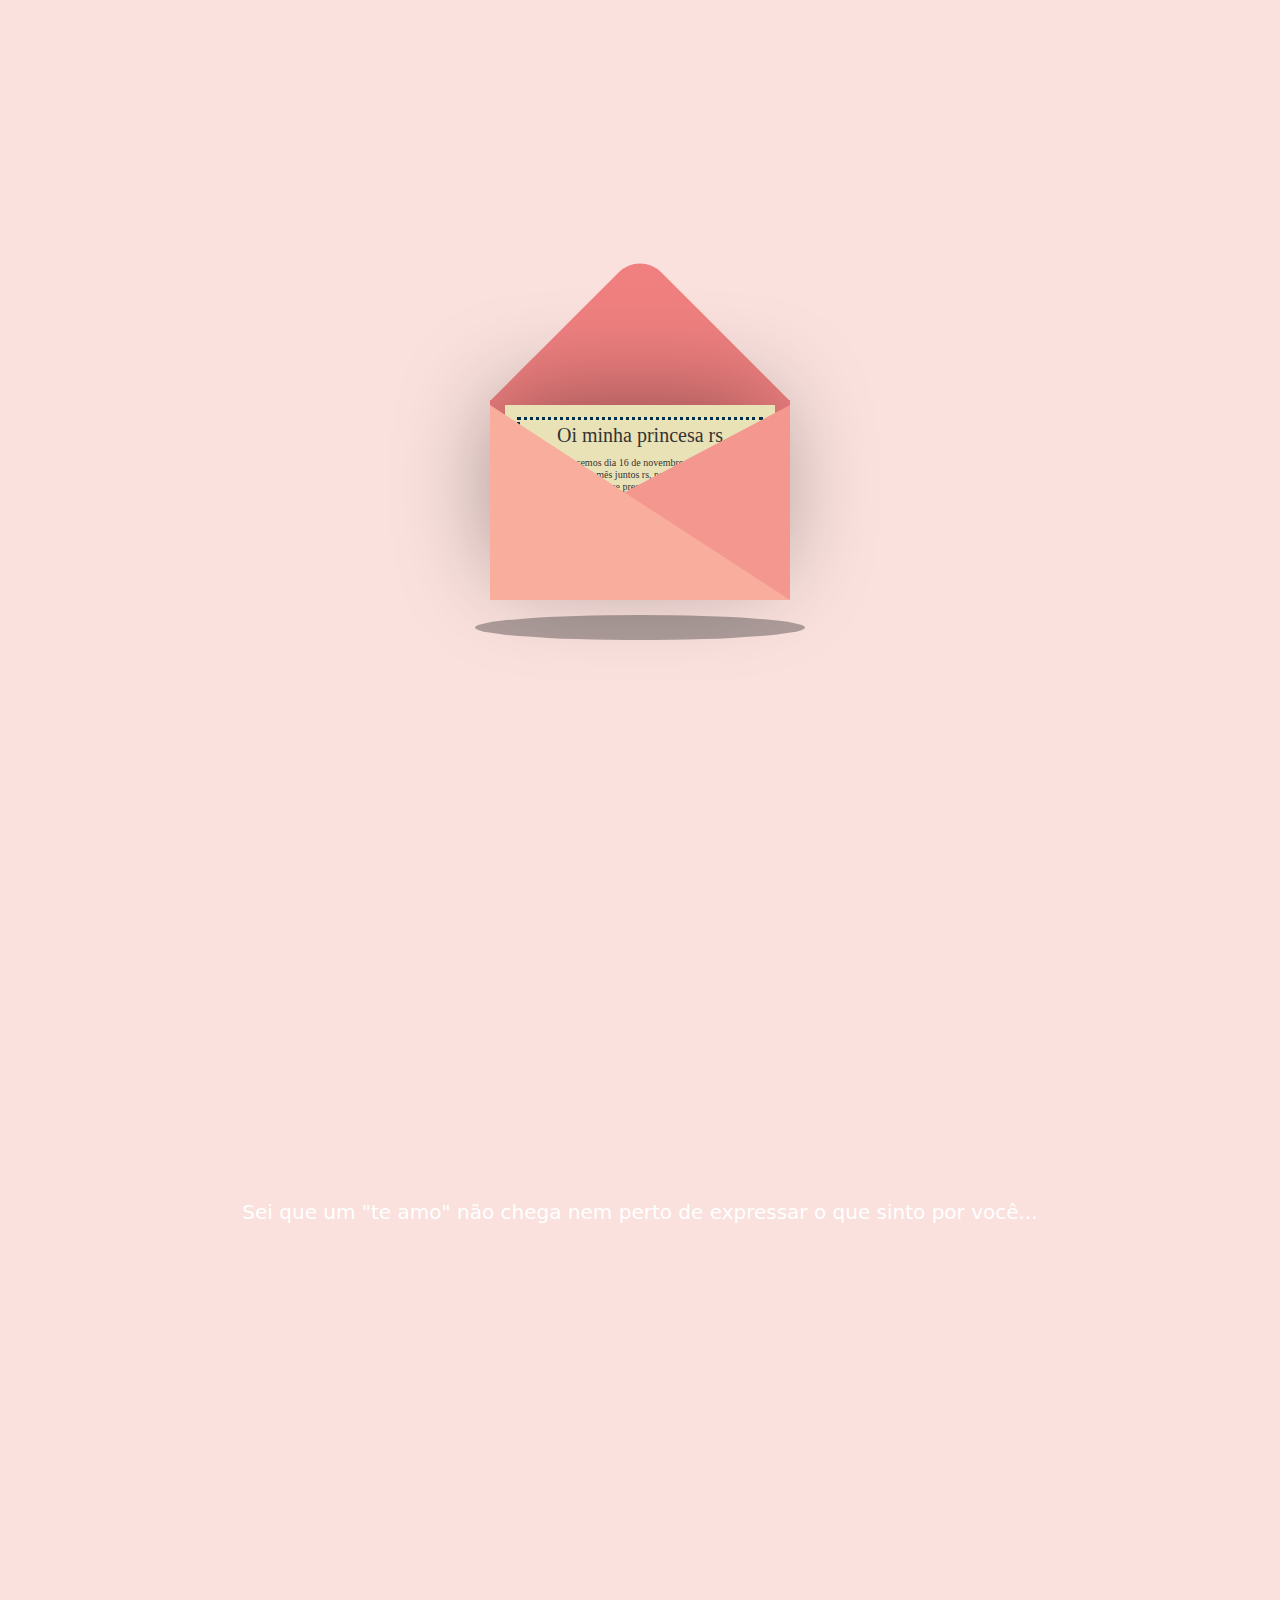
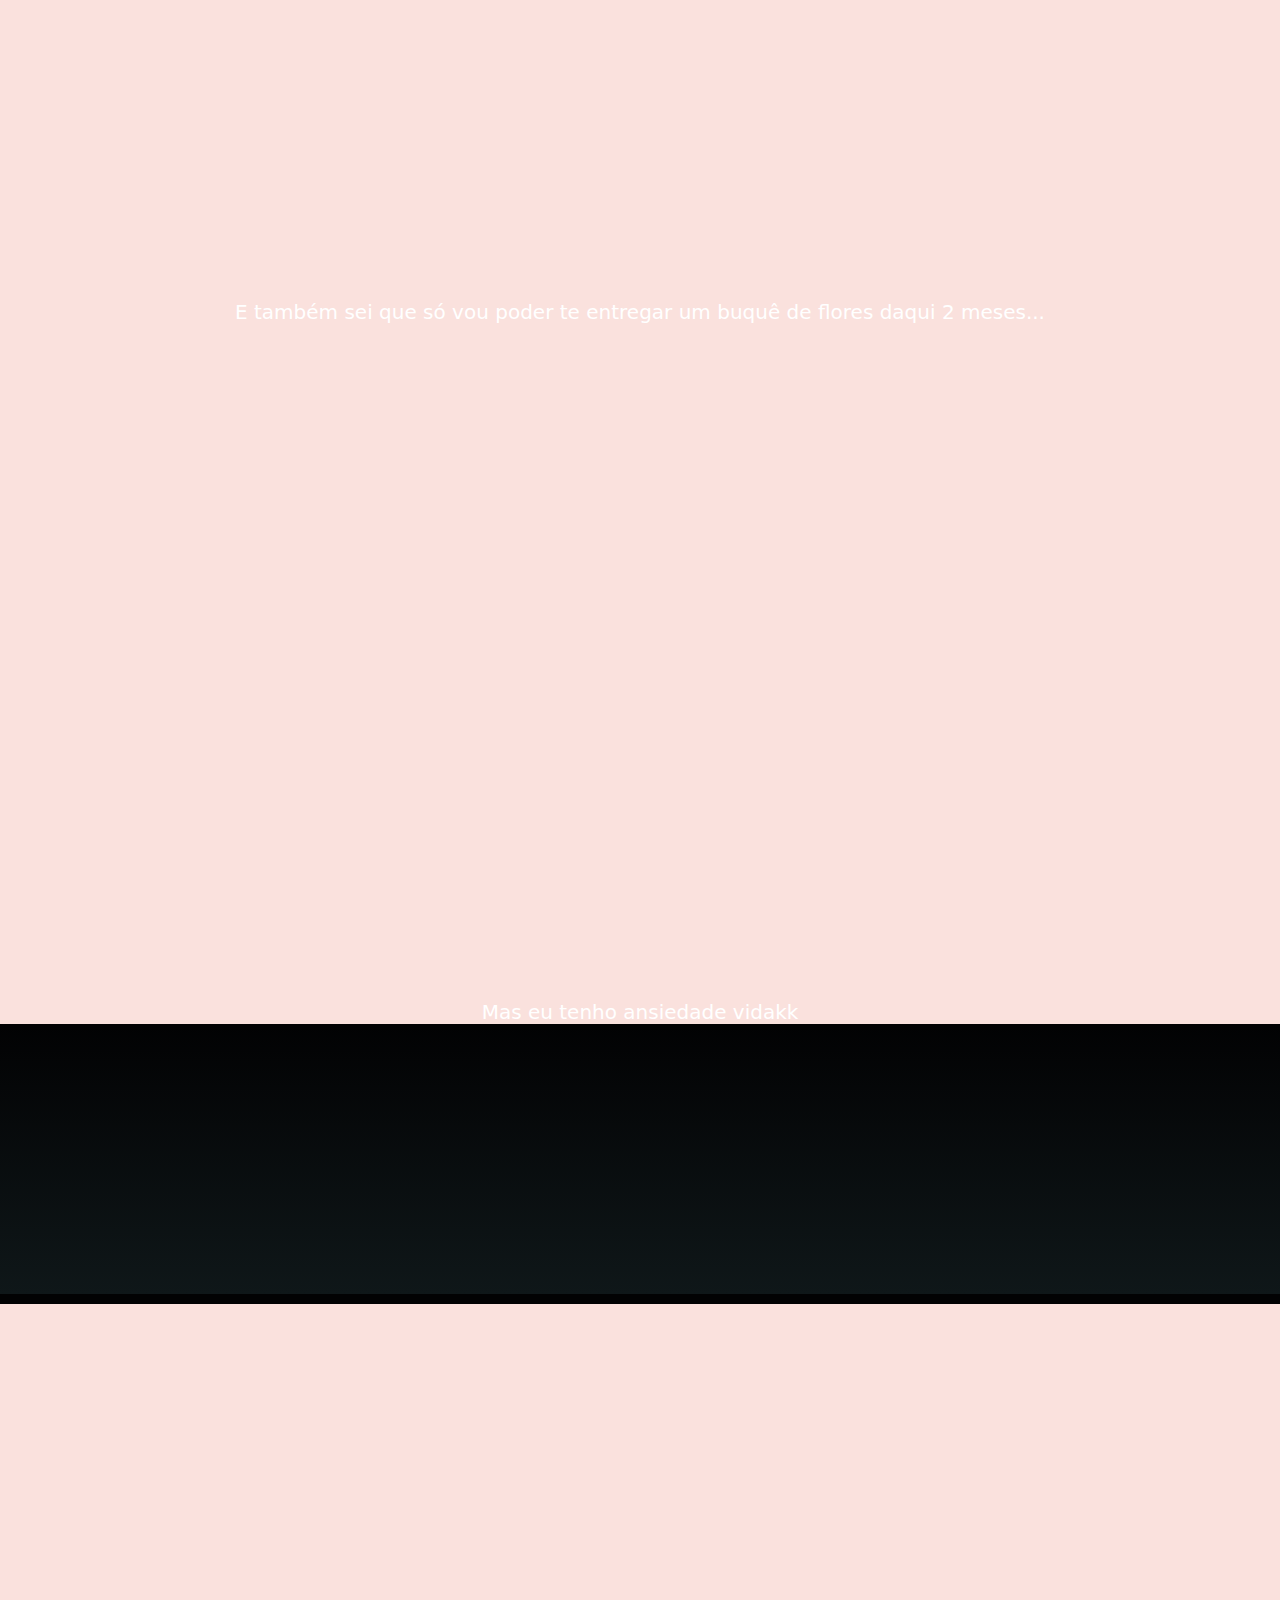
<file: index.html>
<!DOCTYPE html>
<html lang="pt-br">
<head>
    <meta charset="UTF-8">
    <meta name="viewport" content="width=device-width, initial-scale=1.0">
    <title>Oi Ingryd rs</title>
    <link rel="stylesheet" href="css/style.css">
    <script src="https://code.jquery.com/jquery-3.7.1.min.js" integrity="sha256-/JqT3SQfawRcv/BIHPThkBvs0OEvtFFmqPF/lYI/Cxo=" crossorigin="anonymous"></script>
</head>
<body>
    <div class="cont1">
        <div class="oivida">
            <div class="envelope"></div>
            <div class="front"></div>
            <div class="card">
                <div class="text">
                    <br>
                    <span class="bonita">Oi minha princesa rs</span>
                    <br>
                    <br>
                    Nos conhecemos dia 16 de novembro e recentemente completamos 1 mês juntos rs, por isso, decidi te fazer esse presentinho...
                </div>
                <div class="heart"></div>
                <div class="hearts">
                    <div class="ht1"></div>
                    <div class="ht2"></div>
                    <div class="ht3"></div>
                    <div class="ht4"></div>
                    <div class="ht5"></div>
                </div>
            </div>
        </div>
        <div class="shadow"></div>
    </div>
    <div class="cont2">
        <div class="msg">Sei que um "te amo" não chega nem perto de expressar o que sinto por você...</div>
    </div>
    <div class="cont3">
        <div class="msg">E também sei que só vou poder te entregar um buquê de flores daqui 2 meses...</div>
    </div>
    <div class="cont4">
        <div class="msg">Mas eu tenho ansiedade vidakk</div>
        <div class="gr"></div>
    </div>
    <script src="js/script.js"></script>
</body>
</html>
</file>
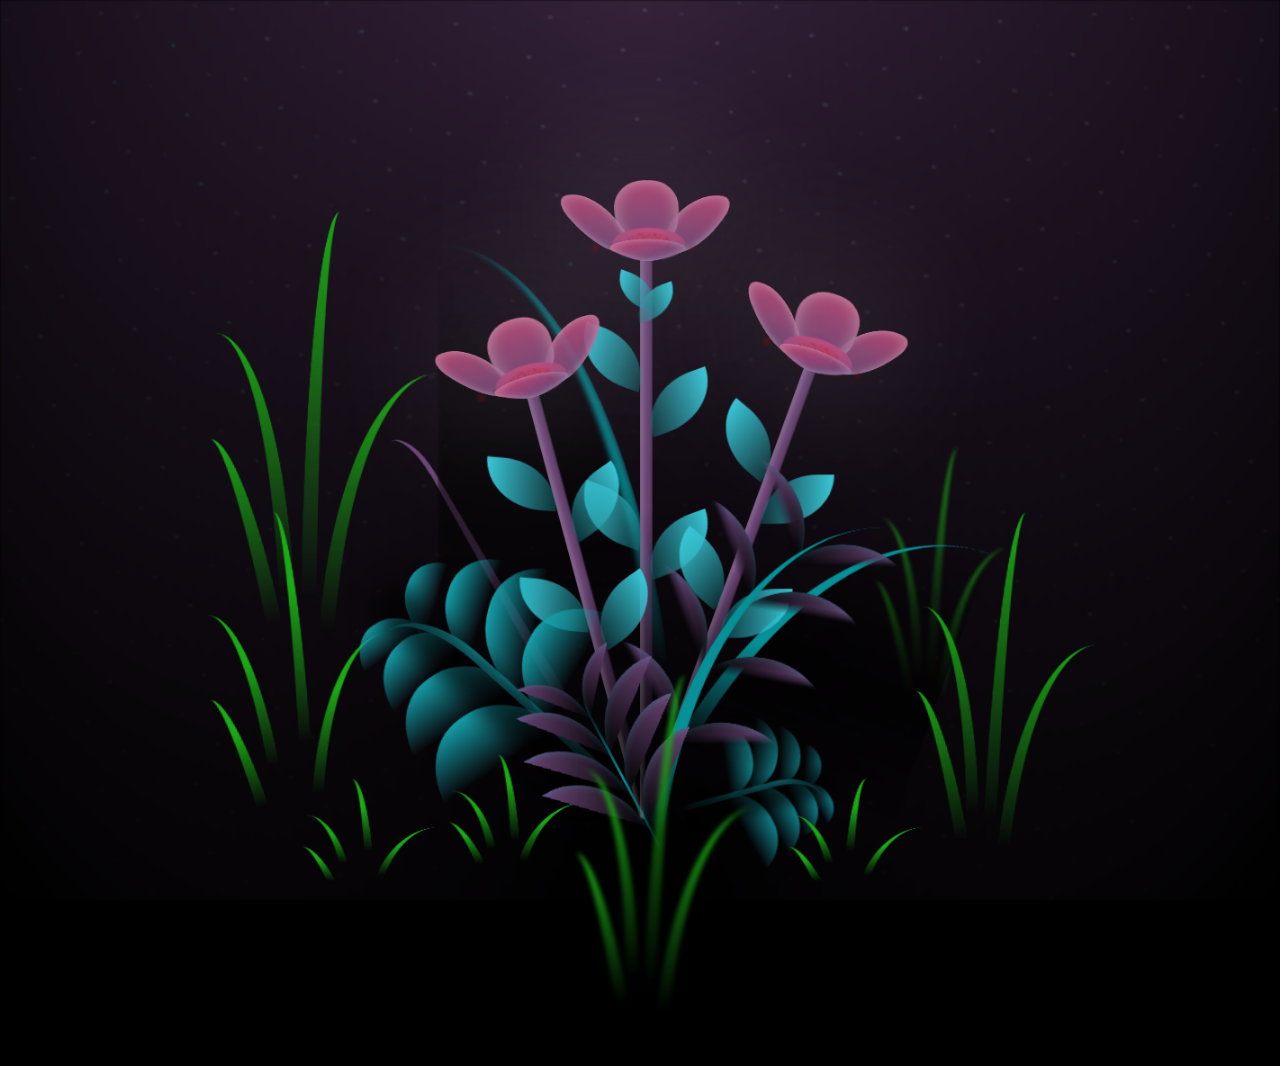
<file: flores.html>
<!DOCTYPE html>
<html lang="pt-br">
<head>
    <meta charset="UTF-8">
    <meta http-equiv="X-UA-Compatible" content="IE=edge">
    <meta name="viewport" content="width=device-width, initial-scale=1.0">
    <link rel="stylesheet" href="css/main.css">
    <title>E também não vou me contentar em te dar apenas um buquê rs</title>
</head>
<body class="container">
    <div class="night"></div>
    <div class="flowers">
      <div class="flower flower--1">
        <div class="flower__leafs flower__leafs--1">
          <div class="flower__leaf flower__leaf--1"></div>
          <div class="flower__leaf flower__leaf--2"></div>
          <div class="flower__leaf flower__leaf--3"></div>
          <div class="flower__leaf flower__leaf--4"></div>
          <div class="flower__white-circle"></div>
  
          <div class="flower__light flower__light--1"></div>
          <div class="flower__light flower__light--2"></div>
          <div class="flower__light flower__light--3"></div>
          <div class="flower__light flower__light--4"></div>
          <div class="flower__light flower__light--5"></div>
          <div class="flower__light flower__light--6"></div>
          <div class="flower__light flower__light--7"></div>
          <div class="flower__light flower__light--8"></div>
  
        </div>
        <div class="flower__line">
          <div class="flower__line__leaf flower__line__leaf--1"></div>
          <div class="flower__line__leaf flower__line__leaf--2"></div>
          <div class="flower__line__leaf flower__line__leaf--3"></div>
          <div class="flower__line__leaf flower__line__leaf--4"></div>
          <div class="flower__line__leaf flower__line__leaf--5"></div>
          <div class="flower__line__leaf flower__line__leaf--6"></div>
        </div>
      </div>
  
      <div class="flower flower--2">
        <div class="flower__leafs flower__leafs--2">
          <div class="flower__leaf flower__leaf--1"></div>
          <div class="flower__leaf flower__leaf--2"></div>
          <div class="flower__leaf flower__leaf--3"></div>
          <div class="flower__leaf flower__leaf--4"></div>
          <div class="flower__white-circle"></div>
  
          <div class="flower__light flower__light--1"></div>
          <div class="flower__light flower__light--2"></div>
          <div class="flower__light flower__light--3"></div>
          <div class="flower__light flower__light--4"></div>
          <div class="flower__light flower__light--5"></div>
          <div class="flower__light flower__light--6"></div>
          <div class="flower__light flower__light--7"></div>
          <div class="flower__light flower__light--8"></div>
  
        </div>
        <div class="flower__line">
          <div class="flower__line__leaf flower__line__leaf--1"></div>
          <div class="flower__line__leaf flower__line__leaf--2"></div>
          <div class="flower__line__leaf flower__line__leaf--3"></div>
          <div class="flower__line__leaf flower__line__leaf--4"></div>
        </div>
      </div>
  
      <div class="flower flower--3">
        <div class="flower__leafs flower__leafs--3">
          <div class="flower__leaf flower__leaf--1"></div>
          <div class="flower__leaf flower__leaf--2"></div>
          <div class="flower__leaf flower__leaf--3"></div>
          <div class="flower__leaf flower__leaf--4"></div>
          <div class="flower__white-circle"></div>
  
          <div class="flower__light flower__light--1"></div>
          <div class="flower__light flower__light--2"></div>
          <div class="flower__light flower__light--3"></div>
          <div class="flower__light flower__light--4"></div>
          <div class="flower__light flower__light--5"></div>
          <div class="flower__light flower__light--6"></div>
          <div class="flower__light flower__light--7"></div>
          <div class="flower__light flower__light--8"></div>
  
        </div>
        <div class="flower__line">
          <div class="flower__line__leaf flower__line__leaf--1"></div>
          <div class="flower__line__leaf flower__line__leaf--2"></div>
          <div class="flower__line__leaf flower__line__leaf--3"></div>
          <div class="flower__line__leaf flower__line__leaf--4"></div>
        </div>
      </div>
  
      <div class="grow-ans" style="--d:1.2s">
        <div class="flower__g-long">
          <div class="flower__g-long__top"></div>
          <div class="flower__g-long__bottom"></div>
        </div>
      </div>
  
      <div class="growing-grass">
        <div class="flower__grass flower__grass--1">
          <div class="flower__grass--top"></div>
          <div class="flower__grass--bottom"></div>
          <div class="flower__grass__leaf flower__grass__leaf--1"></div>
          <div class="flower__grass__leaf flower__grass__leaf--2"></div>
          <div class="flower__grass__leaf flower__grass__leaf--3"></div>
          <div class="flower__grass__leaf flower__grass__leaf--4"></div>
          <div class="flower__grass__leaf flower__grass__leaf--5"></div>
          <div class="flower__grass__leaf flower__grass__leaf--6"></div>
          <div class="flower__grass__leaf flower__grass__leaf--7"></div>
          <div class="flower__grass__leaf flower__grass__leaf--8"></div>
          <div class="flower__grass__overlay"></div>
        </div>
      </div>
  
      <div class="growing-grass">
        <div class="flower__grass flower__grass--2">
          <div class="flower__grass--top"></div>
          <div class="flower__grass--bottom"></div>
          <div class="flower__grass__leaf flower__grass__leaf--1"></div>
          <div class="flower__grass__leaf flower__grass__leaf--2"></div>
          <div class="flower__grass__leaf flower__grass__leaf--3"></div>
          <div class="flower__grass__leaf flower__grass__leaf--4"></div>
          <div class="flower__grass__leaf flower__grass__leaf--5"></div>
          <div class="flower__grass__leaf flower__grass__leaf--6"></div>
          <div class="flower__grass__leaf flower__grass__leaf--7"></div>
          <div class="flower__grass__leaf flower__grass__leaf--8"></div>
          <div class="flower__grass__overlay"></div>
        </div>
      </div>
  
      <div class="grow-ans" style="--d:2.4s">
        <div class="flower__g-right flower__g-right--1">
          <div class="leaf"></div>
        </div>
      </div>
  
      <div class="grow-ans" style="--d:2.8s">
        <div class="flower__g-right flower__g-right--2">
          <div class="leaf"></div>
        </div>
      </div>
  
      <div class="grow-ans" style="--d:2.8s">
        <div class="flower__g-front">
          <div class="flower__g-front__leaf-wrapper flower__g-front__leaf-wrapper--1">
            <div class="flower__g-front__leaf"></div>
          </div>
          <div class="flower__g-front__leaf-wrapper flower__g-front__leaf-wrapper--2">
            <div class="flower__g-front__leaf"></div>
          </div>
          <div class="flower__g-front__leaf-wrapper flower__g-front__leaf-wrapper--3">
            <div class="flower__g-front__leaf"></div>
          </div>
          <div class="flower__g-front__leaf-wrapper flower__g-front__leaf-wrapper--4">
            <div class="flower__g-front__leaf"></div>
          </div>
          <div class="flower__g-front__leaf-wrapper flower__g-front__leaf-wrapper--5">
            <div class="flower__g-front__leaf"></div>
          </div>
          <div class="flower__g-front__leaf-wrapper flower__g-front__leaf-wrapper--6">
            <div class="flower__g-front__leaf"></div>
          </div>
          <div class="flower__g-front__leaf-wrapper flower__g-front__leaf-wrapper--7">
            <div class="flower__g-front__leaf"></div>
          </div>
          <div class="flower__g-front__leaf-wrapper flower__g-front__leaf-wrapper--8">
            <div class="flower__g-front__leaf"></div>
          </div>
          <div class="flower__g-front__line"></div>
        </div>
      </div>
  
      <div class="grow-ans" style="--d:3.2s">
        <div class="flower__g-fr">
          <div class="leaf"></div>
          <div class="flower__g-fr__leaf flower__g-fr__leaf--1"></div>
          <div class="flower__g-fr__leaf flower__g-fr__leaf--2"></div>
          <div class="flower__g-fr__leaf flower__g-fr__leaf--3"></div>
          <div class="flower__g-fr__leaf flower__g-fr__leaf--4"></div>
          <div class="flower__g-fr__leaf flower__g-fr__leaf--5"></div>
          <div class="flower__g-fr__leaf flower__g-fr__leaf--6"></div>
          <div class="flower__g-fr__leaf flower__g-fr__leaf--7"></div>
          <div class="flower__g-fr__leaf flower__g-fr__leaf--8"></div>
        </div>
      </div>
  
      <div class="long-g long-g--0">
        <div class="grow-ans" style="--d:3s">
          <div class="leaf leaf--0"></div>
        </div>
        <div class="grow-ans" style="--d:2.2s">
          <div class="leaf leaf--1"></div>
        </div>
        <div class="grow-ans" style="--d:3.4s">
          <div class="leaf leaf--2"></div>
        </div>
        <div class="grow-ans" style="--d:3.6s">
          <div class="leaf leaf--3"></div>
        </div>
      </div>
  
      <div class="long-g long-g--1">
        <div class="grow-ans" style="--d:3.6s">
          <div class="leaf leaf--0"></div>
        </div>
        <div class="grow-ans" style="--d:3.8s">
          <div class="leaf leaf--1"></div>
        </div>
        <div class="grow-ans" style="--d:4s">
          <div class="leaf leaf--2"></div>
        </div>
        <div class="grow-ans" style="--d:4.2s">
          <div class="leaf leaf--3"></div>
        </div>
      </div>
  
      <div class="long-g long-g--2">
        <div class="grow-ans" style="--d:4s">
          <div class="leaf leaf--0"></div>
        </div>
        <div class="grow-ans" style="--d:4.2s">
          <div class="leaf leaf--1"></div>
        </div>
        <div class="grow-ans" style="--d:4.4s">
          <div class="leaf leaf--2"></div>
        </div>
        <div class="grow-ans" style="--d:4.6s">
          <div class="leaf leaf--3"></div>
        </div>
      </div>
  
      <div class="long-g long-g--3">
        <div class="grow-ans" style="--d:4s">
          <div class="leaf leaf--0"></div>
        </div>
        <div class="grow-ans" style="--d:4.2s">
          <div class="leaf leaf--1"></div>
        </div>
        <div class="grow-ans" style="--d:3s">
          <div class="leaf leaf--2"></div>
        </div>
        <div class="grow-ans" style="--d:3.6s">
          <div class="leaf leaf--3"></div>
        </div>
      </div>
  
      <div class="long-g long-g--4">
        <div class="grow-ans" style="--d:4s">
          <div class="leaf leaf--0"></div>
        </div>
        <div class="grow-ans" style="--d:4.2s">
          <div class="leaf leaf--1"></div>
        </div>
        <div class="grow-ans" style="--d:3s">
          <div class="leaf leaf--2"></div>
        </div>
        <div class="grow-ans" style="--d:3.6s">
          <div class="leaf leaf--3"></div>
        </div>
      </div>
  
      <div class="long-g long-g--5">
        <div class="grow-ans" style="--d:4s">
          <div class="leaf leaf--0"></div>
        </div>
        <div class="grow-ans" style="--d:4.2s">
          <div class="leaf leaf--1"></div>
        </div>
        <div class="grow-ans" style="--d:3s">
          <div class="leaf leaf--2"></div>
        </div>
        <div class="grow-ans" style="--d:3.6s">
          <div class="leaf leaf--3"></div>
        </div>
      </div>
  
      <div class="long-g long-g--6">
        <div class="grow-ans" style="--d:4.2s">
          <div class="leaf leaf--0"></div>
        </div>
        <div class="grow-ans" style="--d:4.4s">
          <div class="leaf leaf--1"></div>
        </div>
        <div class="grow-ans" style="--d:4.6s">
          <div class="leaf leaf--2"></div>
        </div>
        <div class="grow-ans" style="--d:4.8s">
          <div class="leaf leaf--3"></div>
        </div>
      </div>
  
      <div class="long-g long-g--7">
        <div class="grow-ans" style="--d:3s">
          <div class="leaf leaf--0"></div>
        </div>
        <div class="grow-ans" style="--d:3.2s">
          <div class="leaf leaf--1"></div>
        </div>
        <div class="grow-ans" style="--d:3.5s">
          <div class="leaf leaf--2"></div>
        </div>
        <div class="grow-ans" style="--d:3.6s">
          <div class="leaf leaf--3"></div>
        </div>
      </div>
    </div>
    <script src="js/main.js"></script>
    <!-- marsala #7E0902 -->
    <!-- lilás #6B4576 -->
  </body>
</html>
</file>
<file: css/style.css>
@charset "UTF-8";

* {
    scroll-behavior: smooth;
    padding: 0;
    margin: 0;
}
body {
    display: flex;
    justify-content: center;
    align-items: center;
    height: 100vh;
    background-color: #fae1dd;
    transition: all .5s ease;
}
.scrolled {
    background-color: #020203;
}
.gr {
    background-image: linear-gradient(to bottom, #020203, #0f1719);
    height: 270px;
    border-bottom: 10px solid #020203;
}
.cont1 {
    position: relative;
}
.oivida {
    position: relative;
    top: 50px;
    cursor: pointer;
    animation: up 3s linear infinite;
}
.envelope {
    position: relative;
    width: 300px;
    height: 200px;
    background-color: #f08080;
}
.envelope::before {
    background-color: #f08080;
    content: "";
    position: absolute;
    width: 212px;
    height: 212px;
    transform: rotate(45deg);
    top: -105px;
    left: 44px;
    border-radius: 30px 0 0 0;
}
.card {
    position: absolute;
    background-color: #eae2b7;
    width: 270px;
    height: 170px;
    top: 5px;
    left: 15px;
    box-shadow: -5px -5px 100px rgba(0, 0, 0, .4);
}
.card::before {
    content: "";
    position: absolute;
    border: 3px solid #003049;
    border-style: dotted;
    width: 240px;
    height: 140px;
    left: 12px;
    top: 12px;
}
.bonita {
    font-family: cursive;
    font-size: 20px;
}
.text {
    position: absolute;
    font-family: cursive;
    font-size: 10px;
    text-align: center;
    line-height: 12px;
    top: 12px;
    left: 20px;
    right: 20px;
    color: #333;
}
.heart {
    background-color: #9D030D;
    display: inline-block;
    height: 30px;
    margin: 5px 10px;
    position: relative;
    top: 110px;
    left: 105px;
    transform: rotate(-45deg);
    width: 30px;
}
.heart::before, .heart::after {
    content: "";
    background-color: #9D030D;
    border-radius: 50%;
    height: 30px;
    position: absolute;
    width: 30px;
}
.heart::before {
    top: -15px;
    left: 0;
}
.heart::after {
    left: 15px;
    top: 0;
}
.front {
    position: absolute;
    border-right: 180px solid #f4978e;
    border-top: 95px solid transparent;
    border-bottom: 100px solid transparent;
    left: 120px;
    top: 5px;
    width: 0;
    height: 0;
    z-index: 10;
}
.front::before {
    position: absolute;
    content: "";
    border-left: 300px solid #f8ad9d;
    border-top: 195px solid transparent;
    left: -120px;
    top: -95px;
    width: 0;
    height: 0;
}
.shadow {
    position: absolute;
    width: 330px;
    height: 25px;
    border-radius: 50%;
    background-color: rgba(0, 0, 0, .3);
    top: 265px;
    left: -15px;
    animation: scale 3s linear infinite;
    z-index: -1;
}
@keyframes up {
    0%, 100% {
        transform: translateY(0);
    } 50% {
        transform: translateY(-30px);
    }
}
@keyframes scale {
    0%, 100% {
        transform: scaleX(1);
    } 50% {
        transform: scaleX(.85);
    }
}
.hearts {
    position: absolute;
}
.ht1, .ht2, .ht3, .ht4, .ht5 {
    background-color: red;
    display: inline-block;
    height: 10px;
    margin: 0 10px;
    position: relative;
    transform: rotate(-45deg);
    width: 10px;
    top: 50px;
}
.ht1::before, .ht2::before, .ht3::before, .ht4::before, .ht5::before, .ht1::after, .ht2::after, .ht3::after, .ht4::after, .ht5::after {
    content: "";
    background-color: red;
    border-radius: 50%;
    height: 10px;
    position: absolute;
    width: 10px;
}
.ht1::before, .ht2::before, .ht3::before, .ht4::before, .ht5::before {
    top: -5px;
    left: 0;
}
.ht1::after, .ht2::after, .ht3::after, .ht4::after, .ht5::after {
    left: 5px;
    top: 0;
}
.ht1 {
    left: 10px;
    animation: heart 1s ease-out infinite;
}
.ht2 {
    left: 30px;
    animation: heart 2s ease-out infinite;
}
.ht3 {
    left: 50px;
    animation: heart 1.5s ease-out infinite;
}
.ht4 {
    left: 70px;
    animation: heart 2.3s ease-out infinite;
}
.ht5 {
    left: 90px;
    animation: heart 1.7s ease-out infinite;
}
@keyframes heart {
    0% {
        transform: translateY(0) rotate(-45deg) scale(.3);
        opacity: 1;
    } 100% {
        transform: translateY(-150px) rotate(-45deg) scale(1.3);
        opacity: .5;
    }
}
.cont2 {
    top: 1200px;
    position: absolute;
    color: white;
    text-align: center;
    margin-left: 100px;
    margin-right: 100px;
    height: 1200px;
    width: 100%;
}
.msg {
    font-size: 20px;
    font-family: system-ui, -apple-system, BlinkMacSystemFont, 'Segoe UI', Roboto, Oxygen, Ubuntu, Cantarell, 'Open Sans', 'Helvetica Neue', sans-serif;
}
.cont3 {
    top: 1900px;
    position: absolute;
    text-align: center;
    color: white;
    margin-left: 100px;
    margin-right: 100px;
    width: 100%;
    height: 1200px;
}
.cont4 {
    top: 2600px;
    position: absolute;
    text-align: center;
    color: white;
    margin-left: 100px;
    margin-right: 100px;
    width: 100%;
    height: 600px;
}
iframe {
    position: absolute;
    top: 2900px;
    height: 100vh;
    width: 100%;
    transition: all .3s ease;
}
</file>
<file: css/main.css>
*,
*::after,
*::before {
  padding: 0;
  margin: 0;
  box-sizing: border-box;
}

:root {
  --dark-color: #000;
}

body {
  display: flex;
  align-items: flex-end;
  justify-content: center;
  min-height: 100vh;
  background-color: var(--dark-color);
  overflow: hidden;
  perspective: 1000px;
}

.night {
  position: fixed;
  left: 50%;
  top: 0;
  transform: translateX(-50%);
  width: 100%;
  height: 100%;
  filter: blur(0.1vmin);
  background-image: radial-gradient(
      ellipse at top,
      transparent 0%,
      var(--dark-color)
    ),
    radial-gradient(
      ellipse at bottom,
      var(--dark-color),
      rgba(107, 69, 118, .7)
    ),
    repeating-linear-gradient(
      220deg,
      rgb(0, 0, 0) 0px,
      rgb(0, 0, 0) 19px,
      transparent 19px,
      transparent 22px
    ),
    repeating-linear-gradient(
      189deg,
      rgb(0, 0, 0) 0px,
      rgb(0, 0, 0) 19px,
      transparent 19px,
      transparent 22px
    ),
    repeating-linear-gradient(
      148deg,
      rgb(0, 0, 0) 0px,
      rgb(0, 0, 0) 19px,
      transparent 19px,
      transparent 22px
    ),
    linear-gradient(90deg, rgb(0, 255, 250), rgb(240, 240, 240));
}

.flowers {
  position: relative;
  transform: scale(0.9);
}

.flower {
  position: absolute;
  bottom: 10vmin;
  transform-origin: bottom center;
  z-index: 10;
  --fl-speed: 0.8s;
}
.flower--1 {
  -webkit-animation: moving-flower-1 4s linear infinite;
  animation: moving-flower-1 4s linear infinite;
}
.flower--1 .flower__line {
  height: 70vmin;
  -webkit-animation-delay: 0.3s;
  animation-delay: 0.3s;
}
.flower--1 .flower__line__leaf--1 {
  -webkit-animation: blooming-leaf-right var(--fl-speed) 1.6s backwards;
  animation: blooming-leaf-right var(--fl-speed) 1.6s backwards;
}
.flower--1 .flower__line__leaf--2 {
  -webkit-animation: blooming-leaf-right var(--fl-speed) 1.4s backwards;
  animation: blooming-leaf-right var(--fl-speed) 1.4s backwards;
}
.flower--1 .flower__line__leaf--3 {
  -webkit-animation: blooming-leaf-left var(--fl-speed) 1.2s backwards;
  animation: blooming-leaf-left var(--fl-speed) 1.2s backwards;
}
.flower--1 .flower__line__leaf--4 {
  -webkit-animation: blooming-leaf-left var(--fl-speed) 1s backwards;
  animation: blooming-leaf-left var(--fl-speed) 1s backwards;
}
.flower--1 .flower__line__leaf--5 {
  -webkit-animation: blooming-leaf-right var(--fl-speed) 1.8s backwards;
  animation: blooming-leaf-right var(--fl-speed) 1.8s backwards;
}
.flower--1 .flower__line__leaf--6 {
  -webkit-animation: blooming-leaf-left var(--fl-speed) 2s backwards;
  animation: blooming-leaf-left var(--fl-speed) 2s backwards;
}
.flower--2 {
  left: 50%;
  transform: rotate(20deg);
  -webkit-animation: moving-flower-2 4s linear infinite;
  animation: moving-flower-2 4s linear infinite;
}
.flower--2 .flower__line {
  height: 60vmin;
  -webkit-animation-delay: 0.6s;
  animation-delay: 0.6s;
}
.flower--2 .flower__line__leaf--1 {
  -webkit-animation: blooming-leaf-right var(--fl-speed) 1.9s backwards;
  animation: blooming-leaf-right var(--fl-speed) 1.9s backwards;
}
.flower--2 .flower__line__leaf--2 {
  -webkit-animation: blooming-leaf-right var(--fl-speed) 1.7s backwards;
  animation: blooming-leaf-right var(--fl-speed) 1.7s backwards;
}
.flower--2 .flower__line__leaf--3 {
  -webkit-animation: blooming-leaf-left var(--fl-speed) 1.5s backwards;
  animation: blooming-leaf-left var(--fl-speed) 1.5s backwards;
}
.flower--2 .flower__line__leaf--4 {
  -webkit-animation: blooming-leaf-left var(--fl-speed) 1.3s backwards;
  animation: blooming-leaf-left var(--fl-speed) 1.3s backwards;
}
.flower--3 {
  left: 50%;
  transform: rotate(-15deg);
  -webkit-animation: moving-flower-3 4s linear infinite;
  animation: moving-flower-3 4s linear infinite;
}
.flower--3 .flower__line {
  -webkit-animation-delay: 0.9s;
  animation-delay: 0.9s;
}
.flower--3 .flower__line__leaf--1 {
  -webkit-animation: blooming-leaf-right var(--fl-speed) 2.5s backwards;
  animation: blooming-leaf-right var(--fl-speed) 2.5s backwards;
}
.flower--3 .flower__line__leaf--2 {
  -webkit-animation: blooming-leaf-right var(--fl-speed) 2.3s backwards;
  animation: blooming-leaf-right var(--fl-speed) 2.3s backwards;
}
.flower--3 .flower__line__leaf--3 {
  -webkit-animation: blooming-leaf-left var(--fl-speed) 2.1s backwards;
  animation: blooming-leaf-left var(--fl-speed) 2.1s backwards;
}
.flower--3 .flower__line__leaf--4 {
  -webkit-animation: blooming-leaf-left var(--fl-speed) 1.9s backwards;
  animation: blooming-leaf-left var(--fl-speed) 1.9s backwards;
}
.flower__leafs {
  position: relative;
  -webkit-animation: blooming-flower 2s backwards;
  animation: blooming-flower 2s backwards;
}
.flower__leafs--1 {
  -webkit-animation-delay: 1.1s;
  animation-delay: 1.1s;
}
.flower__leafs--2 {
  -webkit-animation-delay: 1.4s;
  animation-delay: 1.4s;
}
.flower__leafs--3 {
  -webkit-animation-delay: 1.7s;
  animation-delay: 1.7s;
}
.flower__leafs::after {
  content: "";
  position: absolute;
  left: 0;
  top: 0;
  transform: translate(-50%, -100%);
  width: 8vmin;
  height: 8vmin;
  background-color: rgba(255, 255, 255, .5);
  filter: blur(10vmin);
}
.flower__leaf {
  position: absolute;
  bottom: 0;
  left: 50%;
  width: 8vmin;
  height: 11vmin;
  border-radius: 51% 49% 47% 53%/44% 45% 55% 69%;
  background-color: #6B4576;
  background-image: linear-gradient(to top, #6B4576, #bb4576);
  transform-origin: bottom center;
  opacity: 0.9;
  box-shadow: inset 0 0 2vmin rgba(255, 255, 255, 0.5);
}
.flower__leaf--1 {
  transform: translate(-10%, 1%) rotateY(40deg) rotateX(-50deg);
}
.flower__leaf--2 {
  transform: translate(-50%, -4%) rotateX(40deg);
}
.flower__leaf--3 {
  transform: translate(-90%, 0%) rotateY(45deg) rotateX(50deg);
}
.flower__leaf--4 {
  width: 8vmin;
  height: 8vmin;
  transform-origin: bottom left;
  border-radius: 4vmin 10vmin 4vmin 4vmin;
  transform: translate(0%, 18%) rotateX(70deg) rotate(-43deg);
  background-image: linear-gradient(to top, #6B4576, #bb4576);
  z-index: 1;
  opacity: 0.8;
}
.flower__white-circle {
  position: absolute;
  left: -3.5vmin;
  top: -3vmin;
  width: 9vmin;
  height: 4vmin;
  border-radius: 50%;
  background-image: linear-gradient(to top, #6B4576, #bb4576);
}
.flower__white-circle::after {
  content: "";
  position: absolute;
  left: 50%;
  top: 45%;
  transform: translate(-50%, -50%);
  width: 60%;
  height: 60%;
  border-radius: inherit;
  background-image: repeating-linear-gradient(
      135deg,
      rgba(0, 0, 0, 0.03) 0px,
      rgba(0, 0, 0, 0.03) 1px,
      transparent 1px,
      transparent 12px
    ),
    repeating-linear-gradient(
      45deg,
      rgba(0, 0, 0, 0.03) 0px,
      rgba(0, 0, 0, 0.03) 1px,
      transparent 1px,
      transparent 12px
    ),
    repeating-linear-gradient(
      67.5deg,
      rgba(0, 0, 0, 0.03) 0px,
      rgba(0, 0, 0, 0.03) 1px,
      transparent 1px,
      transparent 12px
    ),
    repeating-linear-gradient(
      135deg,
      rgba(0, 0, 0, 0.03) 0px,
      rgba(0, 0, 0, 0.03) 1px,
      transparent 1px,
      transparent 12px
    ),
    repeating-linear-gradient(
      45deg,
      rgba(0, 0, 0, 0.03) 0px,
      rgba(0, 0, 0, 0.03) 1px,
      transparent 1px,
      transparent 12px
    ),
    repeating-linear-gradient(
      112.5deg,
      rgba(0, 0, 0, 0.03) 0px,
      rgba(0, 0, 0, 0.03) 1px,
      transparent 1px,
      transparent 12px
    ),
    repeating-linear-gradient(
      112.5deg,
      rgba(0, 0, 0, 0.03) 0px,
      rgba(0, 0, 0, 0.03) 1px,
      transparent 1px,
      transparent 12px
    ),
    repeating-linear-gradient(
      45deg,
      rgba(0, 0, 0, 0.03) 0px,
      rgba(0, 0, 0, 0.03) 1px,
      transparent 1px,
      transparent 12px
    ),
    repeating-linear-gradient(
      22.5deg,
      rgba(0, 0, 0, 0.03) 0px,
      rgba(0, 0, 0, 0.03) 1px,
      transparent 1px,
      transparent 12px
    ),
    repeating-linear-gradient(
      45deg,
      rgba(0, 0, 0, 0.03) 0px,
      rgba(0, 0, 0, 0.03) 1px,
      transparent 1px,
      transparent 12px
    ),
    repeating-linear-gradient(
      22.5deg,
      rgba(0, 0, 0, 0.03) 0px,
      rgba(0, 0, 0, 0.03) 1px,
      transparent 1px,
      transparent 12px
    ),
    repeating-linear-gradient(
      135deg,
      rgba(0, 0, 0, 0.03) 0px,
      rgba(0, 0, 0, 0.03) 1px,
      transparent 1px,
      transparent 12px
    ),
    repeating-linear-gradient(
      157.5deg,
      rgba(0, 0, 0, 0.03) 0px,
      rgba(0, 0, 0, 0.03) 1px,
      transparent 1px,
      transparent 12px
    ),
    repeating-linear-gradient(
      67.5deg,
      rgba(0, 0, 0, 0.03) 0px,
      rgba(0, 0, 0, 0.03) 1px,
      transparent 1px,
      transparent 12px
    ),
    repeating-linear-gradient(
      67.5deg,
      rgba(0, 0, 0, 0.03) 0px,
      rgba(0, 0, 0, 0.03) 1px,
      transparent 1px,
      transparent 12px
    ),
    linear-gradient(90deg, rgba(255, 0, 0, .1), rgba(255, 0, 0, .2));
}
.flower__line {
  height: 55vmin;
  width: 1.5vmin;
  background-image: linear-gradient(
      to left,
      rgba(0, 0, 0, 0.2),
      transparent,
      rgba(255, 255, 255, 0.2)
    ),
    linear-gradient(to top, transparent 10%, #6B4576, #6B4576);
  box-shadow: inset 0 0 2px rgba(0, 0, 0, 0.5);
  -webkit-animation: grow-flower-tree 4s backwards;
  animation: grow-flower-tree 4s backwards;
}
.flower__line__leaf {
  --w: 7vmin;
  --h: calc(var(--w) + 2vmin);
  position: absolute;
  top: 20%;
  left: 90%;
  width: var(--w);
  height: var(--h);
  border-top-right-radius: var(--h);
  border-bottom-left-radius: var(--h);
  background-image: linear-gradient(to top, rgba(20, 117, 122, 0.4), #39c6d6);
}
.flower__line__leaf--1 {
  transform: rotate(70deg) rotateY(30deg);
}
.flower__line__leaf--2 {
  top: 45%;
  transform: rotate(70deg) rotateY(30deg);
}
.flower__line__leaf--3,
.flower__line__leaf--4,
.flower__line__leaf--6 {
  border-top-right-radius: 0;
  border-bottom-left-radius: 0;
  border-top-left-radius: var(--h);
  border-bottom-right-radius: var(--h);
  left: -460%;
  top: 12%;
  transform: rotate(-70deg) rotateY(30deg);
}
.flower__line__leaf--4 {
  top: 40%;
}

.flower__line__leaf--5 {
  top: 0;
  transform-origin: left;
  transform: rotate(70deg) rotateY(30deg) scale(0.6);
}
.flower__line__leaf--6 {
  top: -2%;
  left: -450%;
  transform-origin: right;
  transform: rotate(-70deg) rotateY(30deg) scale(0.6);
}
.flower__light {
  position: absolute;
  bottom: 0vmin;
  width: 1vmin;
  height: 1vmin;
  background-color: rgba(126, 9, 2, .2);
  border-radius: 50%;
  filter: blur(0.2vmin);
  -webkit-animation: light-ans 4s linear infinite backwards;
  animation: light-ans 4s linear infinite backwards;
}
.flower__light:nth-child(odd) {
  background-color: rgba(126, 9, 2, .2);
}
.flower__light--1 {
  left: -2vmin;
  -webkit-animation-delay: 1s;
  animation-delay: 1s;
}
.flower__light--2 {
  left: 3vmin;
  -webkit-animation-delay: 0.5s;
  animation-delay: 0.5s;
}
.flower__light--3 {
  left: -6vmin;
  -webkit-animation-delay: 0.3s;
  animation-delay: 0.3s;
}
.flower__light--4 {
  left: 6vmin;
  -webkit-animation-delay: 0.9s;
  animation-delay: 0.9s;
}
.flower__light--5 {
  left: -1vmin;
  -webkit-animation-delay: 1.5s;
  animation-delay: 1.5s;
}
.flower__light--6 {
  left: -4vmin;
  -webkit-animation-delay: 3s;
  animation-delay: 3s;
}
.flower__light--7 {
  left: 3vmin;
  -webkit-animation-delay: 2s;
  animation-delay: 2s;
}
.flower__light--8 {
  left: -6vmin;
  -webkit-animation-delay: 3.5s;
  animation-delay: 3.5s;
}
.flower__grass {
  --c: #159faa;
  --line-w: 1.5vmin;
  position: absolute;
  bottom: 12vmin;
  left: -7vmin;
  display: flex;
  flex-direction: column;
  align-items: flex-end;
  z-index: 20;
  transform-origin: bottom center;
  transform: rotate(-48deg) rotateY(40deg);
}
.flower__grass--1 {
  -webkit-animation: moving-grass 2s linear infinite;
  animation: moving-grass 2s linear infinite;
}
.flower__grass--2 {
  left: 2vmin;
  bottom: 10vmin;
  transform: scale(0.5) rotate(75deg) rotateX(10deg) rotateY(-200deg);
  opacity: 0.8;
  z-index: 0;
  -webkit-animation: moving-grass--2 1.5s linear infinite;
  animation: moving-grass--2 1.5s linear infinite;
}
.flower__grass--top {
  width: 7vmin;
  height: 10vmin;
  border-top-right-radius: 100%;
  border-right: var(--line-w) solid var(--c);
  transform-origin: bottom center;
  transform: rotate(-2deg);
}
.flower__grass--bottom {
  margin-top: -2px;
  width: var(--line-w);
  height: 25vmin;
  background-image: linear-gradient(to top, transparent, var(--c));
}
.flower__grass__leaf {
  --size: 10vmin;
  position: absolute;
  width: calc(var(--size) * 2.1);
  height: var(--size);
  border-top-left-radius: var(--size);
  border-top-right-radius: var(--size);
  background-image: linear-gradient(
    to top,
    transparent,
    transparent 30%,
    var(--c)
  );
  z-index: 100;
}
.flower__grass__leaf--1 {
  top: -6%;
  left: 30%;
  --size: 6vmin;
  transform: rotate(-20deg);
  -webkit-animation: growing-grass-ans--1 2s 2.6s backwards;
  animation: growing-grass-ans--1 2s 2.6s backwards;
}
@-webkit-keyframes growing-grass-ans--1 {
  0% {
    transform-origin: bottom left;
    transform: rotate(-20deg) scale(0);
  }
}
@keyframes growing-grass-ans--1 {
  0% {
    transform-origin: bottom left;
    transform: rotate(-20deg) scale(0);
  }
}
.flower__grass__leaf--2 {
  top: -5%;
  left: -110%;
  --size: 6vmin;
  transform: rotate(10deg);
  -webkit-animation: growing-grass-ans--2 2s 2.4s linear backwards;
  animation: growing-grass-ans--2 2s 2.4s linear backwards;
}
@-webkit-keyframes growing-grass-ans--2 {
  0% {
    transform-origin: bottom right;
    transform: rotate(10deg) scale(0);
  }
}
@keyframes growing-grass-ans--2 {
  0% {
    transform-origin: bottom right;
    transform: rotate(10deg) scale(0);
  }
}
.flower__grass__leaf--3 {
  top: 5%;
  left: 60%;
  --size: 8vmin;
  transform: rotate(-18deg) rotateX(-20deg);
  -webkit-animation: growing-grass-ans--3 2s 2.2s linear backwards;
  animation: growing-grass-ans--3 2s 2.2s linear backwards;
}
@-webkit-keyframes growing-grass-ans--3 {
  0% {
    transform-origin: bottom left;
    transform: rotate(-18deg) rotateX(-20deg) scale(0);
  }
}
@keyframes growing-grass-ans--3 {
  0% {
    transform-origin: bottom left;
    transform: rotate(-18deg) rotateX(-20deg) scale(0);
  }
}
.flower__grass__leaf--4 {
  top: 6%;
  left: -135%;
  --size: 8vmin;
  transform: rotate(2deg);
  -webkit-animation: growing-grass-ans--4 2s 2s linear backwards;
  animation: growing-grass-ans--4 2s 2s linear backwards;
}
@-webkit-keyframes growing-grass-ans--4 {
  0% {
    transform-origin: bottom right;
    transform: rotate(2deg) scale(0);
  }
}
@keyframes growing-grass-ans--4 {
  0% {
    transform-origin: bottom right;
    transform: rotate(2deg) scale(0);
  }
}
.flower__grass__leaf--5 {
  top: 20%;
  left: 60%;
  --size: 10vmin;
  transform: rotate(-24deg) rotateX(-20deg);
  -webkit-animation: growing-grass-ans--5 2s 1.8s linear backwards;
  animation: growing-grass-ans--5 2s 1.8s linear backwards;
}
@-webkit-keyframes growing-grass-ans--5 {
  0% {
    transform-origin: bottom left;
    transform: rotate(-24deg) rotateX(-20deg) scale(0);
  }
}
@keyframes growing-grass-ans--5 {
  0% {
    transform-origin: bottom left;
    transform: rotate(-24deg) rotateX(-20deg) scale(0);
  }
}
.flower__grass__leaf--6 {
  top: 22%;
  left: -180%;
  --size: 10vmin;
  transform: rotate(10deg);
  -webkit-animation: growing-grass-ans--6 2s 1.6s linear backwards;
  animation: growing-grass-ans--6 2s 1.6s linear backwards;
}
@-webkit-keyframes growing-grass-ans--6 {
  0% {
    transform-origin: bottom right;
    transform: rotate(10deg) scale(0);
  }
}
@keyframes growing-grass-ans--6 {
  0% {
    transform-origin: bottom right;
    transform: rotate(10deg) scale(0);
  }
}
.flower__grass__leaf--7 {
  top: 39%;
  left: 70%;
  --size: 10vmin;
  transform: rotate(-10deg);
  -webkit-animation: growing-grass-ans--7 2s 1.4s linear backwards;
  animation: growing-grass-ans--7 2s 1.4s linear backwards;
}
@-webkit-keyframes growing-grass-ans--7 {
  0% {
    transform-origin: bottom left;
    transform: rotate(-10deg) scale(0);
  }
}
@keyframes growing-grass-ans--7 {
  0% {
    transform-origin: bottom left;
    transform: rotate(-10deg) scale(0);
  }
}
.flower__grass__leaf--8 {
  top: 40%;
  left: -215%;
  --size: 11vmin;
  transform: rotate(10deg);
  -webkit-animation: growing-grass-ans--8 2s 1.2s linear backwards;
  animation: growing-grass-ans--8 2s 1.2s linear backwards;
}
@-webkit-keyframes growing-grass-ans--8 {
  0% {
    transform-origin: bottom right;
    transform: rotate(10deg) scale(0);
  }
}
@keyframes growing-grass-ans--8 {
  0% {
    transform-origin: bottom right;
    transform: rotate(10deg) scale(0);
  }
}
.flower__grass__overlay {
  position: absolute;
  top: -10%;
  right: 0%;
  width: 100%;
  height: 100%;
  background-color: rgba(0, 0, 0, 0.6);
  filter: blur(1.5vmin);
  z-index: 100;
}
.flower__g-long {
  --w: 2vmin;
  --h: 6vmin;
  --c: #6B4576;
  position: absolute;
  bottom: 10vmin;
  left: -3vmin;
  transform-origin: bottom center;
  transform: rotate(-30deg) rotateY(-20deg);
  display: flex;
  flex-direction: column;
  align-items: flex-end;
  -webkit-animation: flower-g-long-ans 3s linear infinite;
  animation: flower-g-long-ans 3s linear infinite;
}
@-webkit-keyframes flower-g-long-ans {
  0%,
  100% {
    transform: rotate(-30deg) rotateY(-20deg);
  }
  50% {
    transform: rotate(-32deg) rotateY(-20deg);
  }
}
@keyframes flower-g-long-ans {
  0%,
  100% {
    transform: rotate(-30deg) rotateY(-20deg);
  }
  50% {
    transform: rotate(-32deg) rotateY(-20deg);
  }
}
.flower__g-long__top {
  top: calc(var(--h) * -1);
  width: calc(var(--w) + 1vmin);
  height: var(--h);
  border-top-right-radius: 100%;
  border-right: 0.7vmin solid var(--c);
  transform: translate(-0.7vmin, 1vmin);
}
.flower__g-long__bottom {
  width: var(--w);
  height: 50vmin;
  transform-origin: bottom center;
  background-image: linear-gradient(to top, transparent 30%, var(--c));
  box-shadow: inset 0 0 2px rgba(0, 0, 0, 0.5);
  -webkit-clip-path: polygon(35% 0, 65% 1%, 100% 100%, 0% 100%);
  clip-path: polygon(35% 0, 65% 1%, 100% 100%, 0% 100%);
}
.flower__g-right {
  position: absolute;
  bottom: 6vmin;
  left: -2vmin;
  transform-origin: bottom left;
  transform: rotate(20deg);
}
.flower__g-right .leaf {
  width: 30vmin;
  height: 50vmin;
  border-top-left-radius: 100%;
  border-left: 2vmin solid #079097;
  background-image: linear-gradient(
    to bottom,
    transparent,
    var(--dark-color) 60%
  );
  mask-image: linear-gradient(to top, transparent 30%, #6B4576 60%);
}
.flower__g-right--1 {
  -webkit-animation: flower-g-right-ans 2.5s linear infinite;
  animation: flower-g-right-ans 2.5s linear infinite;
}
.flower__g-right--2 {
  left: 5vmin;
  transform: rotateY(-180deg);
  -webkit-animation: flower-g-right-ans--2 3s linear infinite;
  animation: flower-g-right-ans--2 3s linear infinite;
}
.flower__g-right--2 .leaf {
  height: 75vmin;
  filter: blur(0.3vmin);
  opacity: 0.8;
}
@-webkit-keyframes flower-g-right-ans {
  0%,
  100% {
    transform: rotate(20deg);
  }
  50% {
    transform: rotate(24deg) rotateX(-20deg);
  }
}
@keyframes flower-g-right-ans {
  0%,
  100% {
    transform: rotate(20deg);
  }
  50% {
    transform: rotate(24deg) rotateX(-20deg);
  }
}
@-webkit-keyframes flower-g-right-ans--2 {
  0%,
  100% {
    transform: rotateY(-180deg) rotate(0deg) rotateX(-20deg);
  }
  50% {
    transform: rotateY(-180deg) rotate(6deg) rotateX(-20deg);
  }
}
@keyframes flower-g-right-ans--2 {
  0%,
  100% {
    transform: rotateY(-180deg) rotate(0deg) rotateX(-20deg);
  }
  50% {
    transform: rotateY(-180deg) rotate(6deg) rotateX(-20deg);
  }
}
.flower__g-front {
  position: absolute;
  bottom: 6vmin;
  left: 2.5vmin;
  z-index: 100;
  transform-origin: bottom center;
  transform: rotate(-28deg) rotateY(30deg) scale(1.04);
  -webkit-animation: flower__g-front-ans 2s linear infinite;
  animation: flower__g-front-ans 2s linear infinite;
}
@-webkit-keyframes flower__g-front-ans {
  0%,
  100% {
    transform: rotate(-28deg) rotateY(30deg) scale(1.04);
  }
  50% {
    transform: rotate(-35deg) rotateY(40deg) scale(1.04);
  }
}
@keyframes flower__g-front-ans {
  0%,
  100% {
    transform: rotate(-28deg) rotateY(30deg) scale(1.04);
  }
  50% {
    transform: rotate(-35deg) rotateY(40deg) scale(1.04);
  }
}
.flower__g-front__line {
  width: 0.3vmin;
  height: 20vmin;
  background-image: linear-gradient(
    to top,
    transparent,
    #079097,
    transparent 100%
  );
  position: relative;
}
.flower__g-front__leaf-wrapper {
  position: absolute;
  top: 0;
  left: 0;
  transform-origin: bottom left;
  transform: rotate(10deg);
}
.flower__g-front__leaf-wrapper:nth-child(even) {
  left: 0vmin;
  transform: rotateY(-180deg) rotate(5deg);
  -webkit-animation: flower__g-front__leaf-left-ans 1s ease-in backwards;
  animation: flower__g-front__leaf-left-ans 1s ease-in backwards;
}
.flower__g-front__leaf-wrapper:nth-child(odd) {
  -webkit-animation: flower__g-front__leaf-ans 1s ease-in backwards;
  animation: flower__g-front__leaf-ans 1s ease-in backwards;
}
.flower__g-front__leaf-wrapper--1 {
  top: -8vmin;
  transform: scale(0.7);
  -webkit-animation: flower__g-front__leaf-ans 1s 5.5s ease-in backwards !important;
  animation: flower__g-front__leaf-ans 1s 5.5s ease-in backwards !important;
}
.flower__g-front__leaf-wrapper--2 {
  top: -8vmin;
  transform: rotateY(-180deg) scale(0.7) !important;
  -webkit-animation: flower__g-front__leaf-left-ans-2 1s 4.6s ease-in backwards !important;
  animation: flower__g-front__leaf-left-ans-2 1s 4.6s ease-in backwards !important;
}
.flower__g-front__leaf-wrapper--3 {
  top: -3vmin;
  -webkit-animation: flower__g-front__leaf-ans 1s 4.6s ease-in backwards;
  animation: flower__g-front__leaf-ans 1s 4.6s ease-in backwards;
}
.flower__g-front__leaf-wrapper--4 {
  top: -3vmin;
  transform: rotateY(-180deg) scale(0.9) !important;
  -webkit-animation: flower__g-front__leaf-left-ans-2 1s 4.6s ease-in backwards !important;
  animation: flower__g-front__leaf-left-ans-2 1s 4.6s ease-in backwards !important;
}
@-webkit-keyframes flower__g-front__leaf-left-ans-2 {
  0% {
    transform: rotateY(-180deg) scale(0);
  }
}
@keyframes flower__g-front__leaf-left-ans-2 {
  0% {
    transform: rotateY(-180deg) scale(0);
  }
}
.flower__g-front__leaf-wrapper--5,
.flower__g-front__leaf-wrapper--6 {
  top: 2vmin;
}
.flower__g-front__leaf-wrapper--7,
.flower__g-front__leaf-wrapper--8 {
  top: 6.5vmin;
}
.flower__g-front__leaf-wrapper--2 {
  -webkit-animation-delay: 5.2s !important;
  animation-delay: 5.2s !important;
}
.flower__g-front__leaf-wrapper--3 {
  -webkit-animation-delay: 4.9s !important;
  animation-delay: 4.9s !important;
}
.flower__g-front__leaf-wrapper--5 {
  -webkit-animation-delay: 4.3s !important;
  animation-delay: 4.3s !important;
}
.flower__g-front__leaf-wrapper--6 {
  -webkit-animation-delay: 4.1s !important;
  animation-delay: 4.1s !important;
}
.flower__g-front__leaf-wrapper--7 {
  -webkit-animation-delay: 3.8s !important;
  animation-delay: 3.8s !important;
}
.flower__g-front__leaf-wrapper--8 {
  -webkit-animation-delay: 3.5s !important;
  animation-delay: 3.5s !important;
}
@-webkit-keyframes flower__g-front__leaf-ans {
  0% {
    transform: rotate(10deg) scale(0);
  }
}
@keyframes flower__g-front__leaf-ans {
  0% {
    transform: rotate(10deg) scale(0);
  }
}
@-webkit-keyframes flower__g-front__leaf-left-ans {
  0% {
    transform: rotateY(-180deg) rotate(5deg) scale(0);
  }
}
@keyframes flower__g-front__leaf-left-ans {
  0% {
    transform: rotateY(-180deg) rotate(5deg) scale(0);
  }
}
.flower__g-front__leaf {
  width: 10vmin;
  height: 10vmin;
  border-radius: 100% 0% 0% 100%/100% 100% 0% 0%;
  box-shadow: inset 0 2px 1vmin hsla(184deg, 97%, 58%, 0.2);
  background-image: linear-gradient(
      to bottom left,
      transparent,
      var(--dark-color)
    ),
    linear-gradient(to bottom right, #6B4576 50%, transparent 50%, transparent);
  -webkit-mask-image: linear-gradient(
    to bottom right,
    #6B4576 50%,
    transparent 50%,
    transparent
  );
  mask-image: linear-gradient(
    to bottom right,
    #6B4576 50%,
    transparent 50%,
    transparent
  );
}
.flower__g-fr {
  position: absolute;
  bottom: -4vmin;
  left: vmin;
  transform-origin: bottom left;
  z-index: 10;
  -webkit-animation: flower__g-fr-ans 2s linear infinite;
  animation: flower__g-fr-ans 2s linear infinite;
}
@-webkit-keyframes flower__g-fr-ans {
  0%,
  100% {
    transform: rotate(2deg);
  }
  50% {
    transform: rotate(4deg);
  }
}
@keyframes flower__g-fr-ans {
  0%,
  100% {
    transform: rotate(2deg);
  }
  50% {
    transform: rotate(4deg);
  }
}
.flower__g-fr .leaf {
  width: 30vmin;
  height: 50vmin;
  border-top-left-radius: 100%;
  border-left: 2vmin solid #079097;
  mask-image: linear-gradient(to top, transparent 25%, #079097 50%);
  position: relative;
  z-index: 1;
}
.flower__g-fr__leaf {
  position: absolute;
  top: 0;
  left: 0;
  width: 10vmin;
  height: 10vmin;
  border-radius: 100% 0% 0% 100%/100% 100% 0% 0%;
  box-shadow: inset 0 2px 1vmin hsla(184deg, 97%, 58%, 0.2);
  background-image: linear-gradient(
      to bottom left,
      transparent,
      var(--dark-color) 98%
    ),
    linear-gradient(to bottom right, #6B4576 45%, transparent 50%, transparent);
  mask-image: linear-gradient(
    135deg,
    #6B4576 40%,
    transparent 50%,
    transparent
  );
}
.flower__g-fr__leaf--1 {
  left: 20vmin;
  transform: rotate(45deg);
  -webkit-animation: flower__g-fr-leaft-ans-1 0.5s 5.2s linear backwards;
  animation: flower__g-fr-leaft-ans-1 0.5s 5.2s linear backwards;
}
@-webkit-keyframes flower__g-fr-leaft-ans-1 {
  0% {
    transform-origin: left;
    transform: rotate(45deg) scale(0);
  }
}
@keyframes flower__g-fr-leaft-ans-1 {
  0% {
    transform-origin: left;
    transform: rotate(45deg) scale(0);
  }
}
.flower__g-fr__leaf--2 {
  left: 12vmin;
  top: -7vmin;
  transform: rotate(25deg) rotateY(-180deg);
  -webkit-animation: flower__g-fr-leaft-ans-6 0.5s 5s linear backwards;
  animation: flower__g-fr-leaft-ans-6 0.5s 5s linear backwards;
}
.flower__g-fr__leaf--3 {
  left: 15vmin;
  top: 6vmin;
  transform: rotate(55deg);
  -webkit-animation: flower__g-fr-leaft-ans-5 0.5s 4.8s linear backwards;
  animation: flower__g-fr-leaft-ans-5 0.5s 4.8s linear backwards;
}
.flower__g-fr__leaf--4 {
  left: 6vmin;
  top: -2vmin;
  transform: rotate(25deg) rotateY(-180deg);
  -webkit-animation: flower__g-fr-leaft-ans-6 0.5s 4.6s linear backwards;
  animation: flower__g-fr-leaft-ans-6 0.5s 4.6s linear backwards;
}
.flower__g-fr__leaf--5 {
  left: 10vmin;
  top: 14vmin;
  transform: rotate(55deg);
  -webkit-animation: flower__g-fr-leaft-ans-5 0.5s 4.4s linear backwards;
  animation: flower__g-fr-leaft-ans-5 0.5s 4.4s linear backwards;
}
@-webkit-keyframes flower__g-fr-leaft-ans-5 {
  0% {
    transform-origin: left;
    transform: rotate(55deg) scale(0);
  }
}
@keyframes flower__g-fr-leaft-ans-5 {
  0% {
    transform-origin: left;
    transform: rotate(55deg) scale(0);
  }
}
.flower__g-fr__leaf--6 {
  left: 0vmin;
  top: 6vmin;
  transform: rotate(25deg) rotateY(-180deg);
  -webkit-animation: flower__g-fr-leaft-ans-6 0.5s 4.2s linear backwards;
  animation: flower__g-fr-leaft-ans-6 0.5s 4.2s linear backwards;
}
@-webkit-keyframes flower__g-fr-leaft-ans-6 {
  0% {
    transform-origin: right;
    transform: rotate(25deg) rotateY(-180deg) scale(0);
  }
}
@keyframes flower__g-fr-leaft-ans-6 {
  0% {
    transform-origin: right;
    transform: rotate(25deg) rotateY(-180deg) scale(0);
  }
}
.flower__g-fr__leaf--7 {
  left: 5vmin;
  top: 22vmin;
  transform: rotate(45deg);
  -webkit-animation: flower__g-fr-leaft-ans-7 0.5s 4s linear backwards;
  animation: flower__g-fr-leaft-ans-7 0.5s 4s linear backwards;
}
@-webkit-keyframes flower__g-fr-leaft-ans-7 {
  0% {
    transform-origin: left;
    transform: rotate(45deg) scale(0);
  }
}
@keyframes flower__g-fr-leaft-ans-7 {
  0% {
    transform-origin: left;
    transform: rotate(45deg) scale(0);
  }
}
.flower__g-fr__leaf--8 {
  left: -4vmin;
  top: 15vmin;
  transform: rotate(15deg) rotateY(-180deg);
  -webkit-animation: flower__g-fr-leaft-ans-8 0.5s 3.8s linear backwards;
  animation: flower__g-fr-leaft-ans-8 0.5s 3.8s linear backwards;
}
@-webkit-keyframes flower__g-fr-leaft-ans-8 {
  0% {
    transform-origin: right;
    transform: rotate(15deg) rotateY(-180deg) scale(0);
  }
}
@keyframes flower__g-fr-leaft-ans-8 {
  0% {
    transform-origin: right;
    transform: rotate(15deg) rotateY(-180deg) scale(0);
  }
}

.long-g {
  position: absolute;
  bottom: 25vmin;
  left: -42vmin;
  transform-origin: bottom left;
}
.long-g--1 {
  bottom: 0vmin;
  transform: scale(0.8) rotate(-5deg);
}
.long-g--1 .leaf {
  mask-image: linear-gradient(
    to top,
    transparent 40%,
    #079097 80%
  ) !important;
}
.long-g--1 .leaf--1 {
  --w: 5vmin;
  --h: 60vmin;
  left: -2vmin;
  transform: rotate(3deg) rotateY(-180deg);
}
.long-g--2,
.long-g--3 {
  bottom: -3vmin;
  left: -35vmin;
  transform-origin: center;
  transform: scale(0.6) rotateX(60deg);
}
.long-g--2 .leaf,
.long-g--3 .leaf {
  mask-image: linear-gradient(
    to top,
    transparent 50%,
    #079097 80%
  ) !important;
}
.long-g--2 .leaf--1,
.long-g--3 .leaf--1 {
  left: -1vmin;
  transform: rotateY(-180deg);
}
.long-g--3 {
  left: -17vmin;
  bottom: 0vmin;
}
.long-g--3 .leaf {
  mask-image: linear-gradient(
    to top,
    transparent 40%,
    #079097 80%
  ) !important;
}
.long-g--4 {
  left: 25vmin;
  bottom: -3vmin;
  transform-origin: center;
  transform: scale(0.6) rotateX(60deg);
}
.long-g--4 .leaf {
  mask-image: linear-gradient(
    to top,
    transparent 50%,
    #079097 80%
  ) !important;
}
.long-g--5 {
  left: 42vmin;
  bottom: 0vmin;
  transform: scale(0.8) rotate(2deg);
}
.long-g--6 {
  left: 0vmin;
  bottom: -20vmin;
  z-index: 100;
  filter: blur(0.3vmin);
  transform: scale(0.8) rotate(2deg);
}
.long-g--7 {
  left: 35vmin;
  bottom: 20vmin;
  z-index: -1;
  filter: blur(0.3vmin);
  transform: scale(0.6) rotate(2deg);
  opacity: 0.7;
}
.long-g .leaf {
  --w: 15vmin;
  --h: 40vmin;
  --c: #1aaa15;
  position: absolute;
  bottom: 0;
  width: var(--w);
  height: var(--h);
  border-top-left-radius: 100%;
  border-left: 2vmin solid var(--c);
  mask-image: linear-gradient(
    to top,
    transparent 20%,
    var(--dark-color)
  );
  transform-origin: bottom center;
}
.long-g .leaf--0 {
  left: 2vmin;
  -webkit-animation: leaf-ans-1 4s linear infinite;
  animation: leaf-ans-1 4s linear infinite;
}
.long-g .leaf--1 {
  --w: 5vmin;
  --h: 60vmin;
  -webkit-animation: leaf-ans-1 4s linear infinite;
  animation: leaf-ans-1 4s linear infinite;
}
.long-g .leaf--2 {
  --w: 10vmin;
  --h: 40vmin;
  left: -0.5vmin;
  bottom: 5vmin;
  transform-origin: bottom left;
  transform: rotateY(-180deg);
  -webkit-animation: leaf-ans-2 3s linear infinite;
  animation: leaf-ans-2 3s linear infinite;
}
.long-g .leaf--3 {
  --w: 5vmin;
  --h: 30vmin;
  left: -1vmin;
  bottom: 3.2vmin;
  transform-origin: bottom left;
  transform: rotate(-10deg) rotateY(-180deg);
  -webkit-animation: leaf-ans-3 3s linear infinite;
  animation: leaf-ans-3 3s linear infinite;
}

@-webkit-keyframes leaf-ans-1 {
  0%,
  100% {
    transform: rotate(-5deg) scale(1);
  }
  50% {
    transform: rotate(5deg) scale(1.1);
  }
}

@keyframes leaf-ans-1 {
  0%,
  100% {
    transform: rotate(-5deg) scale(1);
  }
  50% {
    transform: rotate(5deg) scale(1.1);
  }
}
@-webkit-keyframes leaf-ans-2 {
  0%,
  100% {
    transform: rotateY(-180deg) rotate(5deg);
  }
  50% {
    transform: rotateY(-180deg) rotate(0deg) scale(1.1);
  }
}
@keyframes leaf-ans-2 {
  0%,
  100% {
    transform: rotateY(-180deg) rotate(5deg);
  }
  50% {
    transform: rotateY(-180deg) rotate(0deg) scale(1.1);
  }
}
@-webkit-keyframes leaf-ans-3 {
  0%,
  100% {
    transform: rotate(-10deg) rotateY(-180deg);
  }
  50% {
    transform: rotate(-20deg) rotateY(-180deg);
  }
}
@keyframes leaf-ans-3 {
  0%,
  100% {
    transform: rotate(-10deg) rotateY(-180deg);
  }
  50% {
    transform: rotate(-20deg) rotateY(-180deg);
  }
}
.grow-ans {
  -webkit-animation: grow-ans 2s var(--d) backwards;
  animation: grow-ans 2s var(--d) backwards;
}

@-webkit-keyframes grow-ans {
  0% {
    transform: scale(0);
    opacity: 0;
  }
}

@keyframes grow-ans {
  0% {
    transform: scale(0);
    opacity: 0;
  }
}
@-webkit-keyframes light-ans {
  0% {
    opacity: 0;
    transform: translateY(0vmin);
  }
  25% {
    opacity: 1;
    transform: translateY(-5vmin) translateX(-2vmin);
  }
  50% {
    opacity: 1;
    transform: translateY(-15vmin) translateX(2vmin);
    filter: blur(0.2vmin);
  }
  75% {
    transform: translateY(-20vmin) translateX(-2vmin);
    filter: blur(0.2vmin);
  }
  100% {
    transform: translateY(-30vmin);
    opacity: 0;
    filter: blur(1vmin);
  }
}
@keyframes light-ans {
  0% {
    opacity: 0;
    transform: translateY(0vmin);
  }
  25% {
    opacity: 1;
    transform: translateY(-5vmin) translateX(-2vmin);
  }
  50% {
    opacity: 1;
    transform: translateY(-15vmin) translateX(2vmin);
    filter: blur(0.2vmin);
  }
  75% {
    transform: translateY(-20vmin) translateX(-2vmin);
    filter: blur(0.2vmin);
  }
  100% {
    transform: translateY(-30vmin);
    opacity: 0;
    filter: blur(1vmin);
  }
}
@-webkit-keyframes moving-flower-1 {
  0%,
  100% {
    transform: rotate(2deg);
  }
  50% {
    transform: rotate(-2deg);
  }
}
@keyframes moving-flower-1 {
  0%,
  100% {
    transform: rotate(2deg);
  }
  50% {
    transform: rotate(-2deg);
  }
}
@-webkit-keyframes moving-flower-2 {
  0%,
  100% {
    transform: rotate(18deg);
  }
  50% {
    transform: rotate(14deg);
  }
}
@keyframes moving-flower-2 {
  0%,
  100% {
    transform: rotate(18deg);
  }
  50% {
    transform: rotate(14deg);
  }
}
@-webkit-keyframes moving-flower-3 {
  0%,
  100% {
    transform: rotate(-18deg);
  }
  50% {
    transform: rotate(-20deg) rotateY(-10deg);
  }
}
@keyframes moving-flower-3 {
  0%,
  100% {
    transform: rotate(-18deg);
  }
  50% {
    transform: rotate(-20deg) rotateY(-10deg);
  }
}
@-webkit-keyframes blooming-leaf-right {
  0% {
    transform-origin: left;
    transform: rotate(70deg) rotateY(30deg) scale(0);
  }
}
@keyframes blooming-leaf-right {
  0% {
    transform-origin: left;
    transform: rotate(70deg) rotateY(30deg) scale(0);
  }
}
@-webkit-keyframes blooming-leaf-left {
  0% {
    transform-origin: right;
    transform: rotate(-70deg) rotateY(30deg) scale(0);
  }
}
@keyframes blooming-leaf-left {
  0% {
    transform-origin: right;
    transform: rotate(-70deg) rotateY(30deg) scale(0);
  }
}
@-webkit-keyframes grow-flower-tree {
  0% {
    height: 0;
    border-radius: 1vmin;
  }
}
@keyframes grow-flower-tree {
  0% {
    height: 0;
    border-radius: 1vmin;
  }
}
@-webkit-keyframes blooming-flower {
  0% {
    transform: scale(0);
  }
}
@keyframes blooming-flower {
  0% {
    transform: scale(0);
  }
}
@-webkit-keyframes moving-grass {
  0%,
  100% {
    transform: rotate(-48deg) rotateY(40deg);
  }
  50% {
    transform: rotate(-50deg) rotateY(40deg);
  }
}
@keyframes moving-grass {
  0%,
  100% {
    transform: rotate(-48deg) rotateY(40deg);
  }
  50% {
    transform: rotate(-50deg) rotateY(40deg);
  }
}
@-webkit-keyframes moving-grass--2 {
  0%,
  100% {
    transform: scale(0.5) rotate(75deg) rotateX(10deg) rotateY(-200deg);
  }
  50% {
    transform: scale(0.5) rotate(79deg) rotateX(10deg) rotateY(-200deg);
  }
}
@keyframes moving-grass--2 {
  0%,
  100% {
    transform: scale(0.5) rotate(75deg) rotateX(10deg) rotateY(-200deg);
  }
  50% {
    transform: scale(0.5) rotate(79deg) rotateX(10deg) rotateY(-200deg);
  }
}
.growing-grass {
  -webkit-animation: growing-grass-ans 1s 2s backwards;
  animation: growing-grass-ans 1s 2s backwards;
}

@-webkit-keyframes growing-grass-ans {
  0% {
    transform: scale(0);
  }
}

@keyframes growing-grass-ans {
  0% {
    transform: scale(0);
  }
}
.container * {
  -webkit-animation-play-state: paused !important;
  animation-play-state: paused !important;
}
</file>
